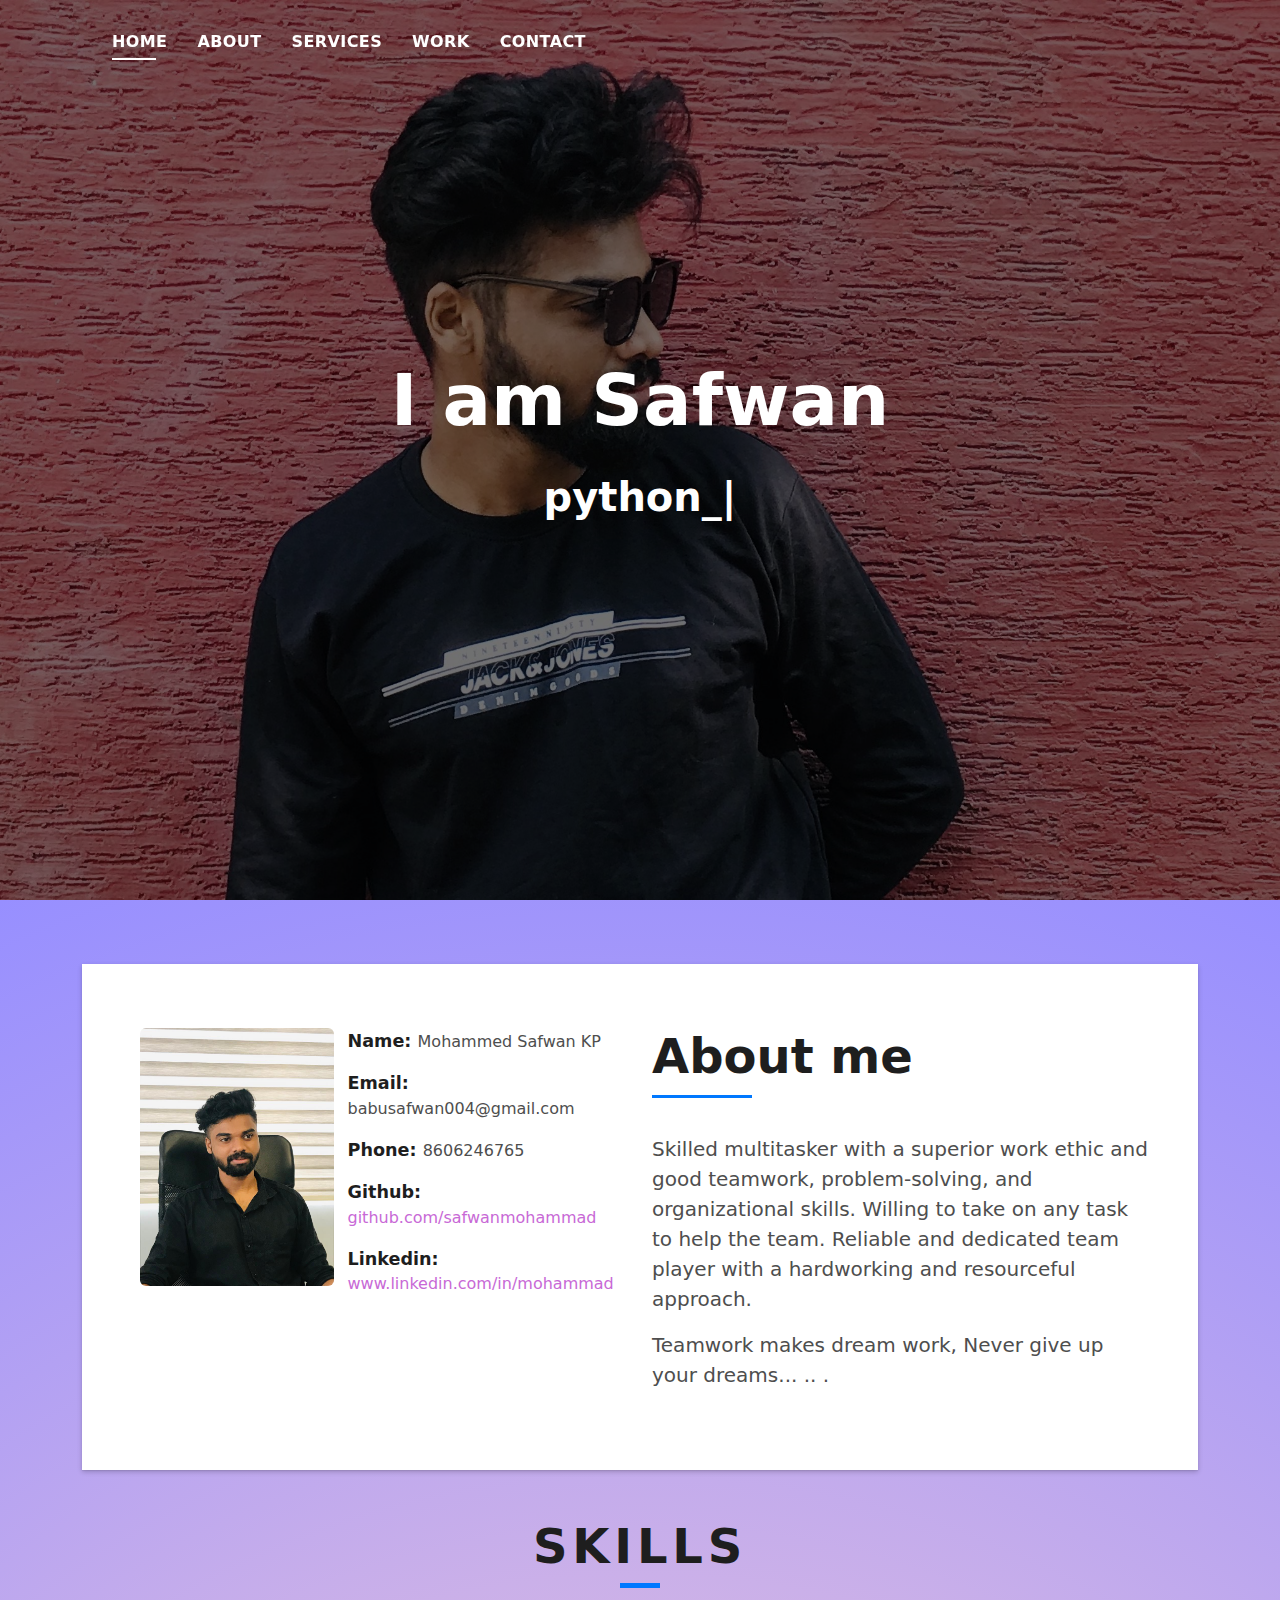
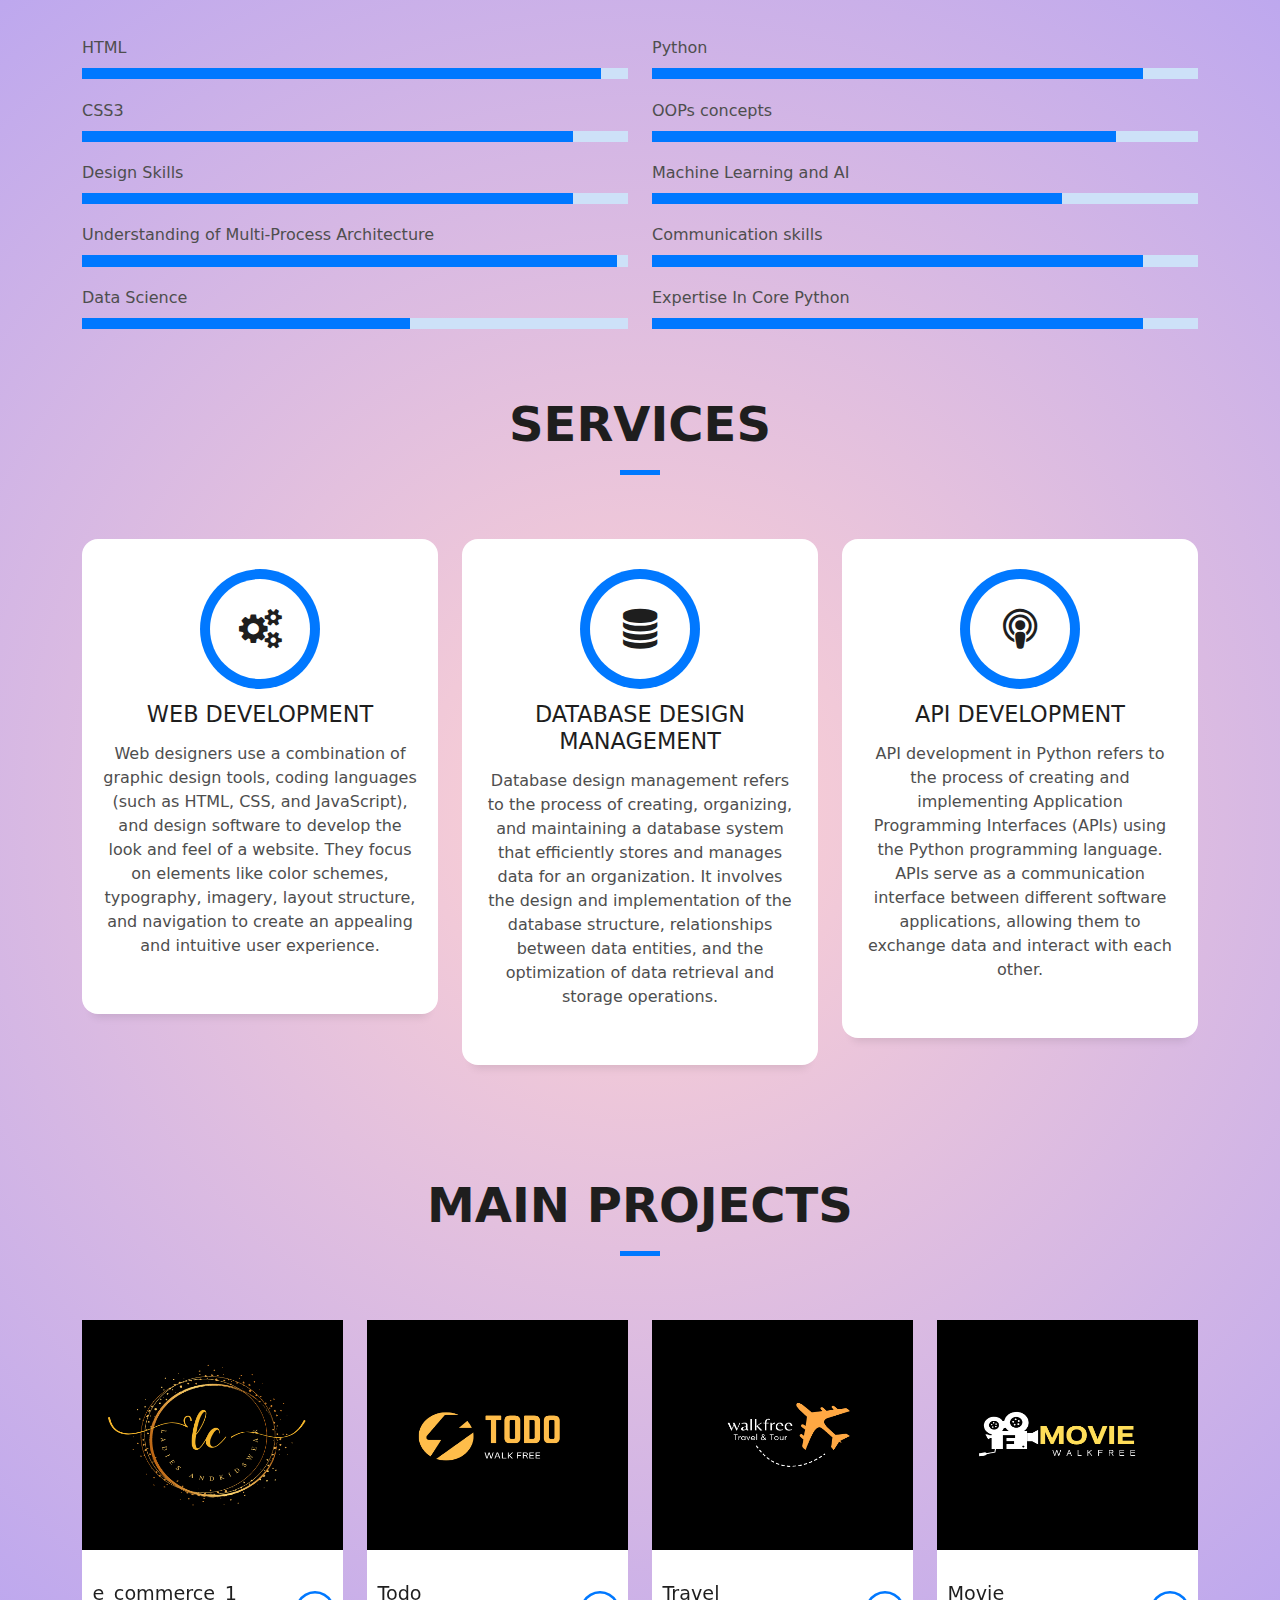
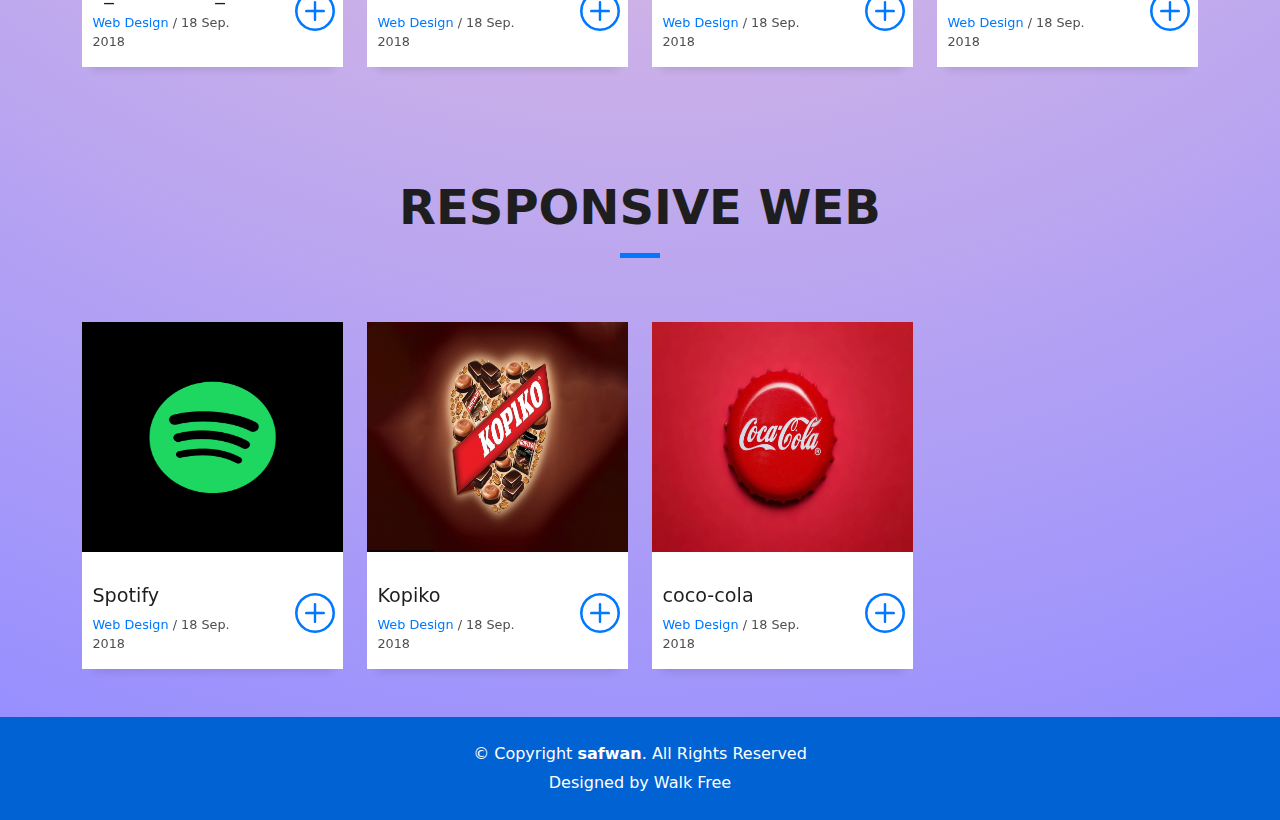
<file: index.html>
<!DOCTYPE html>
<html lang="en">

<head>
  <meta charset="utf-8">
  <meta content="width=device-width, initial-scale=1.0" name="viewport">

  <title>Personal Web-Site</title>
  <meta content="" name="description">
  <meta content="" name="keywords">

  <!-- Favicons -->
  <link href="https://lh3.googleusercontent.com/a-/AFdZucoh0lDUxjTxG05bEWicF5ZfNrikXenGqbBCw9RwxQ=s288-p-rw-no" rel="icon">
  <link href="https://lh3.googleusercontent.com/a-/AFdZucoh0lDUxjTxG05bEWicF5ZfNrikXenGqbBCw9RwxQ=s288-p-rw-no" rel="apple-touch-icon">

  <!-- Vendor CSS Files -->
  <link href="assets/vendor/bootstrap/css/bootstrap.min.css" rel="stylesheet">
  <link href="assets/vendor/bootstrap-icons/bootstrap-icons.css" rel="stylesheet">
  <link href="assets/vendor/glightbox/css/glightbox.min.css" rel="stylesheet">
  <link href="assets/vendor/swiper/swiper-bundle.min.css" rel="stylesheet">

  <!-- Template Main CSS File -->
  <link rel="stylesheet" href="https://cdnjs.cloudflare.com/ajax/libs/font-awesome/4.7.0/css/font-awesome.min.css">
  <link href="assets/css/style.css" rel="stylesheet">

  <!-- =======================================================
  * Template Name: DevFolio - v4.8.1
  * Template URL: https://bootstrapmade.com/devfolio-bootstrap-portfolio-html-template/
  * Author: BootstrapMade.com
  * License: https://bootstrapmade.com/license/
  ======================================================== -->
</head>

<body>

  <!-- ======= Header ======= -->
  <header id="header" class="fixed-top">
    <div class="container d-flex align-items-center justify-content-between">

      <!-- <h1 class="logo"><a href="index.html">safwan</a></h1> -->
      <!-- Uncomment below if you prefer to use an image logo -->


      <nav id="navbar" class="navbar">
        <ul>
          <li><a class="nav-link scrollto active" href="#hero">Home</a></li>
          <li><a class="nav-link scrollto" href="#about">About</a></li>
           <li><a class="nav-link scrollto" href="#services">Services</a></li>
         <li><a class="nav-link scrollto " href="#work">Work</a></li> 
          <!-- <li><a class="nav-link scrollto " href="#blog">Blog</a></li>
          <li class="dropdown"><a href="#"><span>Drop Down</span> <i class="bi bi-chevron-down"></i></a>
            <ul>
              <li><a href="#">Drop Down 1</a></li>
              <li class="dropdown"><a href="#"><span>Deep Drop Down</span> <i class="bi bi-chevron-right"></i></a>
                <ul>
                  <li><a href="#">Deep Drop Down 1</a></li>
                  <li><a href="#">Deep Drop Down 2</a></li>
                  <li><a href="#">Deep Drop Down 3</a></li>
                  <li><a href="#">Deep Drop Down 4</a></li>
                  <li><a href="#">Deep Drop Down 5</a></li>
                </ul>
              </li>
              <li><a href="#">Drop Down 2</a></li>
              <li><a href="#">Drop Down 3</a></li>
              <li><a href="#">Drop Down 4</a></li>
            </ul>
          </li> -->
          <li><a class="nav-link scrollto" href="#contact">Contact</a></li>
        </ul>
        <i class="bi bi-list mobile-nav-toggle"></i>
      </nav><!-- .navbar -->

    </div>
  </header><!-- End Header -->

  <!-- ======= Hero Section ======= -->
  <div id="hero" class="hero route bg-image " style="background-image: url(assets/Newfolder/backgroung_1.jpeg)">
    <div class="overlay-itro"></div>
    <div class="hero-content display-table">
      <div class="table-cell">
        <div class="container">
          <!--<p class="display-6 color-d">Hello, world!</p>-->
          <h1 class="hero-title mb-4">I am Safwan</h1>
          <p class="hero-subtitle"><span class="typed" data-typed-items="python_django_developer"></span></p>
          <!-- <p class="pt-3"><a class="btn btn-primary btn js-scroll px-4" href="#about" role="button">Learn More</a></p> -->
        </div>
      </div>
    </div>
  </div><!-- End Hero Section -->

  <main id="main">

    <!-- ======= About Section ======= -->
    <section id="about" class="about-mf sect-pt4 route">
      <div class="container">
        <div class="row">
          <div class="col-sm-12">
            <div class="box-shadow-full">
              <div class="row">
                <div class="col-md-6">
                  <div class="row">
                    <div class="col-sm-6 col-md-5">
                      <div class="about-img">
                        <img src="assets/Newfolder/WhatsApp Image.jpg" class="img-fluid rounded b-shadow-a" alt="">
                      </div>
                    </div>
                    <div class="col-sm-6 col-md-7">
                      <div class="about-info">
                        <p><span class="title-s">Name: </span> <span>Mohammed Safwan KP</span></p>
                        <p><span class="title-s">Email: </span> <span> babusafwan004@gmail.com</span></p>
                        <p><span class="title-s">Phone: </span> <span>8606246765</span></p>
                        <p><span class="title-s">Github: </span> <span><a href="https://github.com/safwanmohammad">github.com/safwanmohammad</a></span></p>
                        <p><span class="title-s">Linkedin: </span> <span><a href="https://www.linkedin.com/in/mohammad-safwan-427794243">www.linkedin.com/in/mohammad</a></span></p>
                      </div>
                    </div>
                  </div>
                </div>
                <div class="col-md-6">
                  <div class="about-me pt-4 pt-md-0">
                    <div class="title-box-2">
                      <h5 class ="title-left">
                        About me
                      </h5>
                    </div>
                    <p class="lead">
                     Skilled multitasker with a superior work ethic and good teamwork, problem-solving, and organizational skills. Willing to take on any task to help the team. Reliable and dedicated team player with a hardworking and resourceful approach.
                     
                    </p>
                    <p class="lead">
                      Teamwork makes dream work, Never give up your dreams... .. .
                    </p>
                    <!-- <p class="lead">
                      
                    </p> -->
                  </div>
                </div>
              </div>
            </div>
          </div>
        </div>
      </div>
      <div class="container">
        <div class="row">
          <div class="col-md-12">
            <h1 class="skil_head">Skills</h1>
            <div class="line-mf"></div>
          </div>
          <div class="col-md-6 mt-5">
            <div class="skill-mf">
              <span>HTML</span> <span class="pull-right"></span>
              <div class="progress">
                <div class="progress-bar" role="progressbar" style="width: 95%;" aria-valuenow="95" aria-valuemin="0" aria-valuemax="100"></div>
              </div>
              <span>CSS3</span> <span class="pull-right"></span>
              <div class="progress">
                <div class="progress-bar" role="progressbar" style="width: 90%" aria-valuenow="90" aria-valuemin="0" aria-valuemax="100"></div>
              </div>
              <span>Design Skills</span> <span class="pull-right"></span>
              <div class="progress">
                <div class="progress-bar" role="progressbar" style="width: 90%" aria-valuenow="90" aria-valuemin="0" aria-valuemax="100"></div>
              </div>
              <span>Understanding of Multi-Process Architecture</span> <span class="pull-right"></span>
              <div class="progress">
                <div class="progress-bar" role="progressbar" style="width: 98%" aria-valuenow="70" aria-valuemin="0" aria-valuemax="100"></div>
              </div>
              <span>Data Science</span> <span class="pull-right"></span>
              <div class="progress">
                <div class="progress-bar" role="progressbar" style="width: 60%" aria-valuenow="30" aria-valuemin="0" aria-valuemax="100"></div>
              </div>
            </div>
          </div>
           <div class="col-md-6 mt-5">
            <div class="skill-mf">
              <span>Python</span> <span class="pull-right"></span>
              <div class="progress">
                <div class="progress-bar" role="progressbar" style="width: 90%;" aria-valuenow="60" aria-valuemin="0" aria-valuemax="100"></div>
              </div>
              <span>OOPs concepts</span> <span class="pull-right"></span>
              <div class="progress">
                <div class="progress-bar" role="progressbar" style="width: 85%" aria-valuenow="75" aria-valuemin="0" aria-valuemax="100"></div>
              </div>
              <span>Machine Learning and AI</span> <span class="pull-right"></span>
              <div class="progress">
                <div class="progress-bar" role="progressbar" style="width: 75%" aria-valuenow="20" aria-valuemin="0" aria-valuemax="100"></div>
              </div>
              <span>Communication skills</span> <span class="pull-right"></span>
              <div class="progress">
                <div class="progress-bar" role="progressbar" style="width: 90%" aria-valuenow="30" aria-valuemin="0" aria-valuemax="100"></div>
              </div>
              <span> Expertise In Core Python</span> <span class="pull-right"></span>
              <div class="progress">
                <div class="progress-bar" role="progressbar" style="width: 90%" aria-valuenow="30" aria-valuemin="0" aria-valuemax="100"></div>
              </div>
            </div>
          </div>
        </div>
      </div>
    </section><!-- End About Section -->
    

    <!-- ======= Services Section ======= -->
    <section id="services" class="services-mf pt-5 route">
      <div class="container">
        <div class="row">
          <div class="col-sm-12">
            <div class="title-box text-center">
              <h3 class="title-a">
                Services
              </h3>
              <p class="subtitle-a">
              </p>
              <div class="line-mf"></div>
            </div>
          </div>
        </div>
        <div class="row">
          <div class="col-md-4">
            <div class="service-box">
              <div class="service-ico">
                <span class="ico-circle"><i class="fa fa-cogs"></i></span>
              </div>
              <div class="service-content">
                <h2 class="s-title">Web Development</h2>
                <p class="s-description text-center">
                  Web designers use a combination of graphic design tools, coding languages (such as HTML, CSS, and JavaScript), and design software to develop the look and feel of a website. They focus on elements like color schemes, typography, imagery, layout structure, and navigation to create an appealing and intuitive user experience.
                </p>
              </div>
            </div>
          </div>
          
    
           <div class="col-md-4">
            <div class="service-box">
              <div class="service-ico">
                <span class="ico-circle"><i class="fa fa-database"></i></span>
              </div> 
              <div class="service-content">
                <h2 class="s-title">DataBase Design Management</h2>
                <p class="s-description text-center">
                  Database design management refers to the process of creating, organizing, and maintaining a database system that efficiently stores and manages data for an organization. It involves the design and implementation of the database structure, relationships between data entities, and the optimization of data retrieval and storage operations.
                </p>
              </div>
            </div>
          </div>
          <div class="col-md-4">
            <div class="service-box">
              <div class="service-ico">
                <span class="ico-circle"><i class="fa fa-podcast"></i></span>
              </div>
              <div class="service-content">
                <h2 class="s-title">API Development</h2>
                <p class="s-description text-center">
                  API development in Python refers to the process of creating and implementing Application Programming Interfaces (APIs) using the Python programming language. APIs serve as a communication interface between different software applications, allowing them to exchange data and interact with each other.
                </p>
              </div>
            </div>
          </div>
          <!-- <div class="col-md-4">
            <div class="service-box">
              <div class="service-ico">
                <span class="ico-circle"><i class="bi bi-brightness-high"></i></span>
              </div>
              <div class="service-content">
                <h2 class="s-title">Graphic Design</h2>
                <p class="s-description text-center">
                  Lorem ipsum dolor sit amet consectetur adipisicing elit. Magni adipisci eaque autem fugiat! Quia,
                  provident vitae! Magni
                  tempora perferendis eum non provident.
                </p>
              </div>
            </div>
          </div>
          <div class="col-md-4">
            <div class="service-box">
              <div class="service-ico">
                <span class="ico-circle"><i class="bi bi-calendar4-week"></i></span>
              </div>
              <div class="service-content">
                <h2 class="s-title">Marketing Services</h2>
                <p class="s-description text-center">
                  Lorem ipsum dolor sit amet consectetur adipisicing elit. Magni adipisci eaque autem fugiat! Quia,
                  provident vitae! Magni
                  tempora perferendis eum non provident.
                </p>
              </div>
            </div>
          </div> -->
        </div>
      </div>
    </section><!-- End Services Section -->

    <!-- ======= Counter Section ======= -->
    <!-- <div class="section-counter paralax-mf bg-image" style="background-image: url(assets/img/counters-bg.jpg)">
      <div class="overlay-mf"></div>
      <div class="container position-relative">
        <div class="row">
          <div class="col-sm-3 col-lg-3">
            <div class="counter-box counter-box pt-4 pt-md-0">
              <div class="counter-ico">
                <span class="ico-circle"><i class="bi bi-check"></i></span>
              </div>
              <div class="counter-num">
                <p data-purecounter-start="0" data-purecounter-end="450" data-purecounter-duration="1" class="counter purecounter"></p>
                <span class="counter-text">WORKS COMPLETED</span>
              </div>
            </div>
          </div>
          <div class="col-sm-3 col-lg-3">
            <div class="counter-box pt-4 pt-md-0">
              <div class="counter-ico">
                <span class="ico-circle"><i class="bi bi-journal-richtext"></i></span>
              </div>
              <div class="counter-num">
                <p data-purecounter-start="0" data-purecounter-end="25" data-purecounter-duration="1" class="counter purecounter"></p>
                <span class="counter-text">YEARS OF EXPERIENCE</span>
              </div>
            </div>
          </div>
          <div class="col-sm-3 col-lg-3">
            <div class="counter-box pt-4 pt-md-0">
              <div class="counter-ico">
                <span class="ico-circle"><i class="bi bi-people"></i></span>
              </div>
              <div class="counter-num">
                <p data-purecounter-start="0" data-purecounter-end="550" data-purecounter-duration="1" class="counter purecounter"></p>
                <span class="counter-text">TOTAL CLIENTS</span>
              </div>
            </div>
          </div>
          <div class="col-sm-3 col-lg-3">
            <div class="counter-box pt-4 pt-md-0">
              <div class="counter-ico">
                <span class="ico-circle"><i class="bi bi-award"></i></span>
              </div>
              <div class="counter-num">
                <p data-purecounter-start="0" data-purecounter-end="48" data-purecounter-duration="1" class="counter purecounter"></p>
                <span class="counter-text">AWARD WON</span>
              </div>
            </div>
          </div>
        </div>
      </div>
    </div>End Counter Section -->

    <!-- ======= Portfolio Section ======= -->
    <!-- main project-->
    <section id="work" class="portfolio-mf sect-pt4 route">
      <div class="container">
        <div class="row">
          <div class="col-sm-12">
            <div class="title-box text-center">
              <h3 class="title-a">
                Main Projects
              </h3>
              <p class="subtitle-a">
               
              </p>
              <div class="line-mf"></div>
            </div>
          </div>
        </div>
        <div class="row">
          <div class="col-md-3">
            <div class="work-box">
              <a href="assets/Newfolder/commerce_1.png" data-gallery="portfolioGallery" class="portfolio-lightbox">
                <div class="work-img">
                  <a href="https://ecommmercewalkfree.pythonanywhere.com/">
                  <img src="assets/Newfolder/commerce_1.png" alt="" class="img-fluid" style="width: 100%; height: 230px;">
                </a>
                </div>
              </a>
              <div class="work-content">
                <div class="row">
                  <div class="col-sm-8">
                    <h2 class="w-title">e_commerce_1</h2>
                    <div class="w-more">
                      <span class="w-ctegory">Web Design</span> / <span class="w-date">18 Sep. 2018</span>
                    </div>
                  </div>
                  <div class="col-sm-4">
                    <div class="w-like">
                      <a href="https://ecommmercewalkfree.pythonanywhere.com/"> <span class="bi bi-plus-circle"></span></a>
                    </div>
                  </div> 
                </div>
              </div>
            </div>
          </div>
          <div class="col-md-3">
            <div class="work-box">
              <a href="assets/Newfolder/todo.png" data-gallery="portfolioGallery" class="portfolio-lightbox">
                <div class="work-img">
                  <a href="https://walkfree.pythonanywhere.com/">
                  <img src="assets/Newfolder/todo.png" alt="" class="img-fluid" style="height: 230px; width: 100%;">
                </a>
                </div>
              </a>
              <div class="work-content">
                <div class="row">
                  <div class="col-sm-8">
                    <h2 class="w-title">Todo</h2> 
                    <div class="w-more">
                      <span class="w-ctegory">Web Design</span> / <span class="w-date">18 Sep. 2018</span>
                    </div>
                  </div>
                  <div class="col-sm-4">
                    <div class="w-like">
                      <a href="https://walkfree.pythonanywhere.com/"> <span class="bi bi-plus-circle"></span></a>
                    </div>
                  </div>
                </div>
              </div>
            </div>
          </div>
          <div class="col-md-3">
            <div class="work-box">
              <a href="assets/Newfolder/travel.png" data-gallery="portfolioGallery" class="portfolio-lightbox">
                <div class="work-img">
                  <a href="https://travelwalkfree.pythonanywhere.com/">
                  <img src="assets/Newfolder/travel.png" alt="" class="img-fluid" style="height: 230px; width: 100%;">
                    </a>
                </div>
              </a>
              <div class="work-content">
                <div class="row">
                  <div class="col-sm-8">
                    <h2 class="w-title">Travel</h2>
                    <div class="w-more">
                      <span class="w-ctegory">Web Design</span> / <span class="w-date">18 Sep. 2018</span>
                    </div>
                  </div>
                  <div class="col-sm-4">
                    <div class="w-like">
                      <a href="https://travelwalkfree.pythonanywhere.com/"> <span class="bi bi-plus-circle"></span></a>
                    </div>
                  </div>
                </div>
              </div>
            </div>
          </div>

          <div class="col-md-3">
            <div class="work-box">
              <a href="assets/Newfolder/movie.png" data-gallery="portfolioGallery" class="portfolio-lightbox">
                <div class="work-img">
                  <a href="https://moviewalkfree.pythonanywhere.com/">
                  <img src="assets/Newfolder/movie.png" alt="" class="img-fluid" style="height: 230px; width: 100%;">
                </a>
                </div>
              </a>
              <div class="work-content">
                <div class="row">
                  <div class="col-sm-8">
                    <h2 class="w-title">Movie</h2>
                    <div class="w-more">
                      <span class="w-ctegory">Web Design</span> / <span class="w-date">18 Sep. 2018</span>
                    </div>
                  </div>
                  <div class="col-sm-4">
                    <div class="w-like">
                      <a href="https://moviewalkfree.pythonanywhere.com/"> <span class="bi bi-plus-circle"></span></a>
                    </div>
                  </div>
                </div>
              </div>
            </div>
          </div>
        </div>
      </div>
    </section>
    <!-- main project end-->
    <section id="work" class="portfolio-mf sect-pt4 route">
      <div class="container">
        <div class="row">
          <div class="col-sm-12">
            <div class="title-box text-center">
              <h3 class="title-a">
               Responsive web
              </h3>
              <p class="subtitle-a">
               
              </p>
              <div class="line-mf"></div>
            </div>
          </div>
        </div>
        <div class="row">
          <div class="col-md-3">
            <div class="work-box">
              <a href="assets/Newfolder/icon3@2x.png" data-gallery="portfolioGallery" class="portfolio-lightbox">
                <div class="work-img">
                  <a href="https://safwanmohammad.github.io/spotify-Website/">
                  <img src="assets/Newfolder/icon3@2x.png" alt="" class="img-fluid" style="width: 100%; height: 230px;">
                </a>
                </div>
              </a>
              <div class="work-content">
                <div class="row">
                  <div class="col-sm-8">
                    <h2 class="w-title">Spotify</h2>
                    <div class="w-more">
                      <span class="w-ctegory">Web Design</span> / <span class="w-date">18 Sep. 2018</span>
                    </div>
                  </div>
                  <div class="col-sm-4">
                    <div class="w-like">
                      <a href="https://safwanmohammad.github.io/spotify-Website/"> <span class="bi bi-plus-circle"></span></a>
                    </div>
                  </div> 
                </div>
              </div>
            </div>
          </div>
          <div class="col-md-3">
            <div class="work-box">
              <a href="assets/Newfolder/kopiko.jpg" data-gallery="portfolioGallery" class="portfolio-lightbox">
                <div class="work-img">
                  <a href="https://safwanmohammad.github.io/KopikoWebSite/">
                  <img src="assets/Newfolder/kopiko.jpg" alt="" class="img-fluid" style="height: 230px; width: 100%;">
                </a>
                </div>
              </a>
              <div class="work-content">
                <div class="row">
                  <div class="col-sm-8">
                    <h2 class="w-title">Kopiko</h2> 
                    <div class="w-more">
                      <span class="w-ctegory">Web Design</span> / <span class="w-date">18 Sep. 2018</span>
                    </div>
                  </div>
                  <div class="col-sm-4">
                    <div class="w-like">
                      <a href="https://safwanmohammad.github.io/KopikoWebSite/"> <span class="bi bi-plus-circle"></span></a>
                    </div>
                  </div>
                </div>
              </div>
            </div>
          </div>
          <div class="col-md-3">
            <div class="work-box">
              <a href="assets/Newfolder/coca-cola.webp" data-gallery="portfolioGallery" class="portfolio-lightbox">
                <div class="work-img">
                  <a href="https://safwanmohammad.github.io/Coco-Cola-website/">
                  <img src="assets/Newfolder/coca-cola.webp" alt="" class="img-fluid" style="height: 230px; width: 100%;">
                </a>
                </div>
              </a>
              <div class="work-content">
                <div class="row">
                  <div class="col-sm-8">
                    <h2 class="w-title">coco-cola</h2>
                    <div class="w-more">
                      <span class="w-ctegory">Web Design</span> / <span class="w-date">18 Sep. 2018</span>
                    </div>
                  </div>
                  <div class="col-sm-4">
                    <div class="w-like">
                      <a href="https://safwanmohammad.github.io/Coco-Cola-website/"> <span class="bi bi-plus-circle"></span></a>
                    </div>
                  </div>
                </div>
              </div>
            </div>
          </div>
        </div>
      </div>
    </section>
    <!-- static web page end -->
    <!-- End Portfolio Section -->
    

  </main><!-- End #main -->

  <!-- ======= Footer ======= -->
  <footer>
    <div class="container">
      <div class="row">
        <div class="col-sm-12">
          <div class="copyright-box">
            <p class="copyright">&copy; Copyright <strong>safwan</strong>. All Rights Reserved</p>
            <div class="credits">
              <!--
              All the links in the footer should remain intact.
              You can delete the links only if you purchased the pro version.
              Licensing information: https://bootstrapmade.com/license/
              Purchase the pro version with working PHP/AJAX contact form: https://bootstrapmade.com/buy/?theme=DevFolio
            -->
              Designed by <a href="#" >Walk Free</a>
            </div>
          </div>
        </div>
      </div>
    </div>
  </footer><!-- End  Footer -->

  <div id="preloader"></div>
  <a href="#" class="back-to-top d-flex align-items-center justify-content-center"><i class="bi bi-arrow-up-short"></i></a>

  <!-- Vendor JS Files -->
  <script src="assets/vendor/purecounter/purecounter_vanilla.js"></script>
  <script src="assets/vendor/bootstrap/js/bootstrap.bundle.min.js"></script>
  <script src="assets/vendor/glightbox/js/glightbox.min.js"></script>
  <script src="assets/vendor/swiper/swiper-bundle.min.js"></script>
  <script src="assets/vendor/typed.js/typed.min.js"></script>
  <script src="assets/vendor/php-email-form/validate.js"></script>

  <!-- Template Main JS File -->
  <script src="assets/js/main.js"></script>

</body>

</html>
</file>
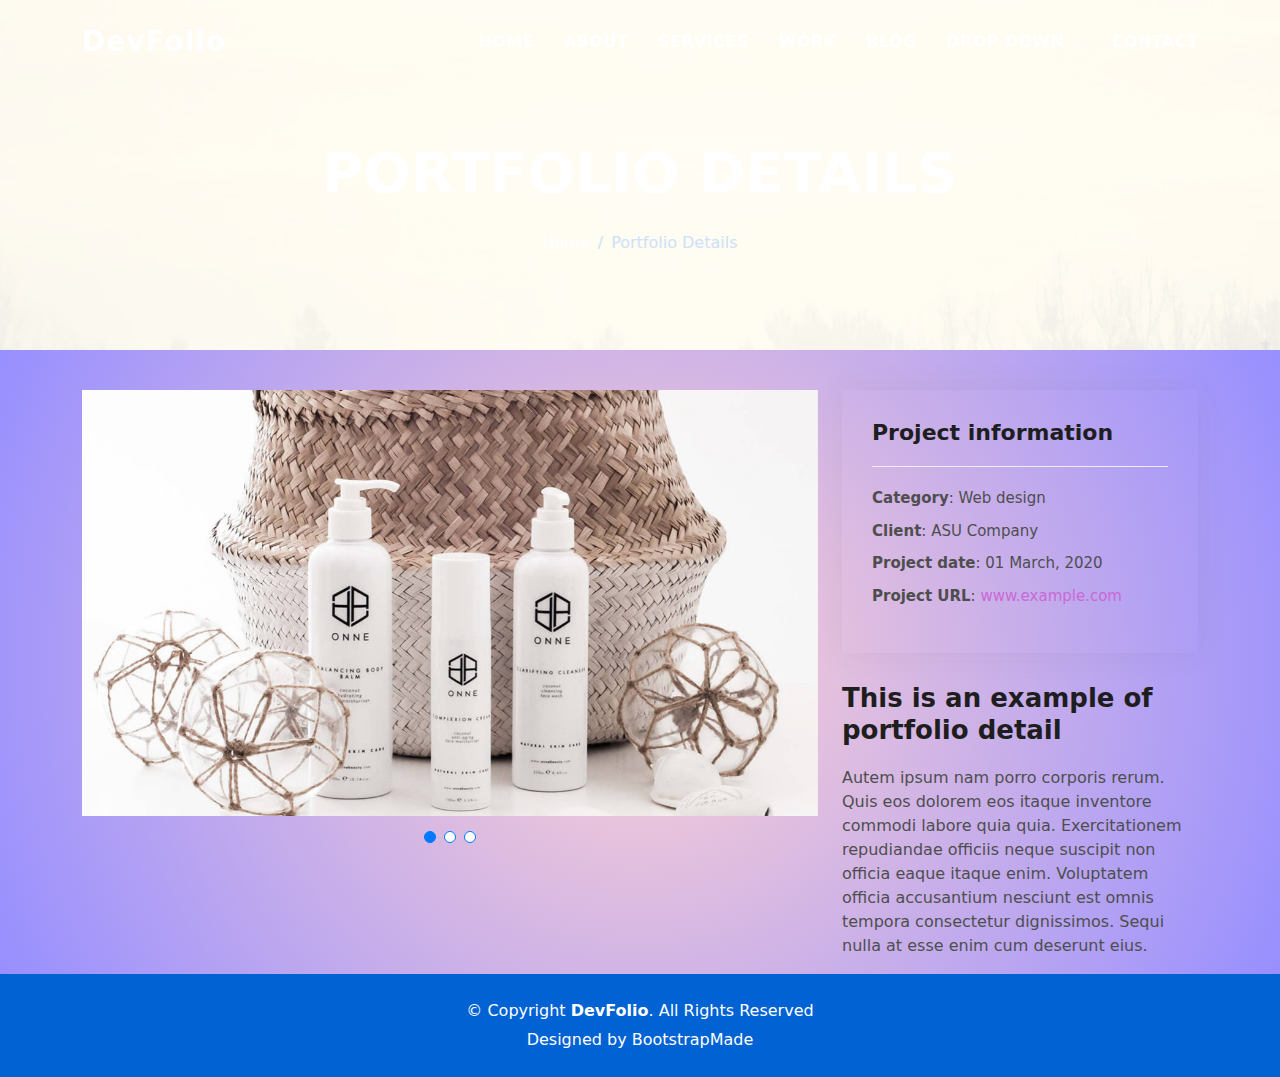
<file: portfolio-details.html>
<!DOCTYPE html>
<html lang="en">

<head>
  <meta charset="utf-8">
  <meta content="width=device-width, initial-scale=1.0" name="viewport">

  <title>DevFolio Bootstrap Portfolio Template - Portfolio Details</title>
  <meta content="" name="description">
  <meta content="" name="keywords">

  <!-- Favicons -->
  <link href="assets/img/favicon.png" rel="icon">
  <link href="assets/img/apple-touch-icon.png" rel="apple-touch-icon">

  <!-- Vendor CSS Files -->
  <link href="assets/vendor/bootstrap/css/bootstrap.min.css" rel="stylesheet">
  <link href="assets/vendor/bootstrap-icons/bootstrap-icons.css" rel="stylesheet">
  <link href="assets/vendor/glightbox/css/glightbox.min.css" rel="stylesheet">
  <link href="assets/vendor/swiper/swiper-bundle.min.css" rel="stylesheet">

  <!-- Template Main CSS File -->
  <link href="assets/css/style.css" rel="stylesheet">

  <!-- =======================================================
  * Template Name: DevFolio - v4.8.1
  * Template URL: https://bootstrapmade.com/devfolio-bootstrap-portfolio-html-template/
  * Author: BootstrapMade.com
  * License: https://bootstrapmade.com/license/
  ======================================================== -->
</head>

<body>

  <!-- ======= Header ======= -->
  <header id="header" class="fixed-top">
    <div class="container d-flex align-items-center justify-content-between">

      <h1 class="logo"><a href="index.html">DevFolio</a></h1>
      <!-- Uncomment below if you prefer to use an image logo -->
      <!-- <a href="index.html" class="logo"><img src="assets/img/logo.png" alt="" class="img-fluid"></a>-->

      <nav id="navbar" class="navbar">
        <ul>
          <li><a class="nav-link scrollto " href="#hero">Home</a></li>
          <li><a class="nav-link scrollto" href="#about">About</a></li>
          <li><a class="nav-link scrollto" href="#services">Services</a></li>
          <li><a class="nav-link scrollto " href="#work">Work</a></li>
          <li><a class="nav-link scrollto " href="#blog">Blog</a></li>
          <li class="dropdown"><a href="#"><span>Drop Down</span> <i class="bi bi-chevron-down"></i></a>
            <ul>
              <li><a href="#">Drop Down 1</a></li>
              <li class="dropdown"><a href="#"><span>Deep Drop Down</span> <i class="bi bi-chevron-right"></i></a>
                <ul>
                  <li><a href="#">Deep Drop Down 1</a></li>
                  <li><a href="#">Deep Drop Down 2</a></li>
                  <li><a href="#">Deep Drop Down 3</a></li>
                  <li><a href="#">Deep Drop Down 4</a></li>
                  <li><a href="#">Deep Drop Down 5</a></li>
                </ul>
              </li>
              <li><a href="#">Drop Down 2</a></li>
              <li><a href="#">Drop Down 3</a></li>
              <li><a href="#">Drop Down 4</a></li>
            </ul>
          </li>
          <li><a class="nav-link scrollto" href="#contact">Contact</a></li>
        </ul>
        <i class="bi bi-list mobile-nav-toggle"></i>
      </nav><!-- .navbar -->

    </div>
  </header><!-- End Header -->

  <div class="hero hero-single route bg-image" style="background-image: url(assets/img/overlay-bg.jpg)">
    <div class="overlay-mf"></div>
    <div class="hero-content display-table">
      <div class="table-cell">
        <div class="container">
          <h2 class="hero-title mb-4">Portfolio Details</h2>
          <ol class="breadcrumb d-flex justify-content-center">
            <li class="breadcrumb-item">
              <a href="#">Home</a>
            </li>
            <li class="breadcrumb-item active">Portfolio Details</li>
          </ol>
        </div>
      </div>
    </div>
  </div>

  <main id="main">

    <!-- ======= Portfolio Details Section ======= -->
    <section id="portfolio-details" class="portfolio-details">
      <div class="container">

        <div class="row gy-4">

          <div class="col-lg-8">
            <div class="portfolio-details-slider swiper">
              <div class="swiper-wrapper align-items-center">

                <div class="swiper-slide">
                  <img src="assets/img/portfolio-details-1.jpg" alt="">
                </div>

                <div class="swiper-slide">
                  <img src="assets/img/portfolio-details-2.jpg" alt="">
                </div>

                <div class="swiper-slide">
                  <img src="assets/img/portfolio-details-3.jpg" alt="">
                </div>

              </div>
              <div class="swiper-pagination"></div>
            </div>
          </div>

          <div class="col-lg-4">
            <div class="portfolio-info">
              <h3>Project information</h3>
              <ul>
                <li><strong>Category</strong>: Web design</li>
                <li><strong>Client</strong>: ASU Company</li>
                <li><strong>Project date</strong>: 01 March, 2020</li>
                <li><strong>Project URL</strong>: <a href="#">www.example.com</a></li>
              </ul>
            </div>
            <div class="portfolio-description">
              <h2>This is an example of portfolio detail</h2>
              <p>
                Autem ipsum nam porro corporis rerum. Quis eos dolorem eos itaque inventore commodi labore quia quia. Exercitationem repudiandae officiis neque suscipit non officia eaque itaque enim. Voluptatem officia accusantium nesciunt est omnis tempora consectetur dignissimos. Sequi nulla at esse enim cum deserunt eius.
              </p>
            </div>
          </div>

        </div>

      </div>
    </section><!-- End Portfolio Details Section -->

  </main><!-- End #main -->

  <!-- ======= Footer ======= -->
  <footer>
    <div class="container">
      <div class="row">
        <div class="col-sm-12">
          <div class="copyright-box">
            <p class="copyright">&copy; Copyright <strong>DevFolio</strong>. All Rights Reserved</p>
            <div class="credits">
              <!--
              All the links in the footer should remain intact.
              You can delete the links only if you purchased the pro version.
              Licensing information: https://bootstrapmade.com/license/
              Purchase the pro version with working PHP/AJAX contact form: https://bootstrapmade.com/buy/?theme=DevFolio
            -->
              Designed by <a href="https://bootstrapmade.com/">BootstrapMade</a>
            </div>
          </div>
        </div>
      </div>
    </div>
  </footer><!-- End  Footer -->

  <div id="preloader"></div>
  <a href="#" class="back-to-top d-flex align-items-center justify-content-center"><i class="bi bi-arrow-up-short"></i></a>

  <!-- Vendor JS Files -->
  <script src="assets/vendor/purecounter/purecounter_vanilla.js"></script>
  <script src="assets/vendor/bootstrap/js/bootstrap.bundle.min.js"></script>
  <script src="assets/vendor/glightbox/js/glightbox.min.js"></script>
  <script src="assets/vendor/swiper/swiper-bundle.min.js"></script>
  <script src="assets/vendor/typed.js/typed.min.js"></script>
  <script src="assets/vendor/php-email-form/validate.js"></script>

  <!-- Template Main JS File -->
  <script src="assets/js/main.js"></script>

</body>

</html>
</file>
<file: assets/css/style.css>
/**
* Template Name: DevFolio - v4.8.1
* Template URL: https://bootstrapmade.com/devfolio-bootstrap-portfolio-html-template/
* Author: BootstrapMade.com
* License: https://bootstrapmade.com/license/
*/

/*--------------------------------------------------------------
# General
--------------------------------------------------------------*/
body {
  background-color: #f5f5f5;
  color: #4e4e4e;
}

h1,
h2,
h3,
h4,
h5,
h6 {
  color: #1e1e1e;
}

a {
  color: #c869d6;
  text-decoration: none;
  transition: all 0.5s ease-in-out;
}

a:hover {
  color: #0078ff;
  text-decoration: none;
  transition: all 0.5s ease-in-out;
}

.p-r {
  position: relative;
}

.color-a {
  text-decoration: none;
  color: #0078ff;
}

.color-d {
  color: #f5f5f5;
}

.color-text-a {
  text-decoration: none;
  color: #4e4e4e;
}

.box-shadow,
.card-blog,
.work-box,
.service-box,
.paralax-mf {
  box-shadow: 0 13px 8px -10px rgba(0, 0, 0, 0.1);
}

.box-shadow-a,
.button:hover {
  text-decoration: none;
  box-shadow: 0 0 0 4px #cde1f8;
}

.display-5 {
  font-size: 2.5rem;
  font-weight: 300;
  line-height: 1.1;
}

.display-6 {
  font-size: 2rem;
  font-weight: 300;
  line-height: 1.1;
}

.avatar {
  width: 32px;
  height: 32px;
  margin-right: 4px;
  overflow: hidden;
}

.bg-image {
  background-repeat: no-repeat;
  background-attachment: fixed;
  background-size: cover;
  background-position: center center;
}

@media (max-width: 1024px) {
  .bg-image {
    background-attachment: scroll;
  }
}

.overlay-mf {
  background:white;
}

.overlay-mf {
  position: absolute;
  top: 0;
  left: 0px;
  padding: 0;
  height: 100%;
  width: 100%;
  opacity: 0.7;
}

.paralax-mf {
  position: relative;
  padding: 8rem 0;
}

.display-table {
  width: 100%;
  height: 100%;
  display: table;
}

.table-cell {
  display: table-cell;
  vertical-align: middle;
}

/*--/ Sections /--*/
.sect-4 {
  padding: 4rem 0;
}

.sect-pt4 {
  padding-top: 4rem;
}

.sect-mt4 {
  margin-top: 4rem;
}

/*--/ Title s /--*/
.title-s {
  font-weight: 600;
  color: #1e1e1e;
  font-size: 1.1rem;
}

/*--/ Title A /--*/
.title-box {
  margin-bottom: 4rem;
}

.title-a {
  text-decoration: none;
  font-size: 3rem;
  font-weight: bold;
  text-transform: uppercase;
}

.subtitle-a {
  text-decoration: none;
  color: #4e4e4e;
}

.line-mf {
  width: 40px;
  height: 5px;
  background-color: #0078ff;
  margin: 0 auto;
}

/*--/ Title Left /--*/
.title-box-2 {
  margin-bottom: 3rem;
}

.title-left {

  font-size: 3rem;
  font-weight: bold;
  position: relative;
}

.title-left:before {
  content: "";
  position: absolute;
  height: 3px;
  background-color: #0078ff;
  width: 100px;
  bottom: -12px;
}

/*------/ Box /------*/
.box-pl2 {
  padding-left: 2rem;
}

.box-shadow-full {
  padding: 3rem 1.25rem;
  position: relative;
  background-color: #fff;
  margin-bottom: 3rem;
  z-index: 2;
  box-shadow: 0 1px 1px 0 rgba(0, 0, 0, 0.06), 0 2px 5px 0 rgba(0, 0, 0, 0.2);
}

@media (min-width: 768px) {
  .box-shadow-full {
    padding: 3rem;
  }
}

/*------/ Socials /------*/
.socials {
  padding: 1.5rem 0;
}

.socials ul li {
  display: inline-block;
}

.socials .ico-circle {
  height: 40px;
  width: 40px;
  font-size: 1.2rem;
  border-radius: 50%;
  line-height: 1.6;
  margin: 0 15px 0 0;
  box-shadow: 0 0 0 3px #0078ff;
  transition: all 500ms ease;
}

.socials .ico-circle:hover {
  background-color: #0078ff;
  color: #fff;
  box-shadow: 0 0 0 3px #cde1f8;
  transition: all 500ms ease;
}

/*------/ Ul resect /------*/
.ul-resect,
.widget-tags ul,
.widget-sidebar .list-sidebar,
.box-comments .list-comments,
.blog-wrapper .post-meta ul,
.list-ico,
.socials ul {
  list-style: none;
  padding-left: 0;
  margin-bottom: 0;
}

.list-ico {
  line-height: 2;
}

.list-ico span {
  color: #0078ff;
  margin-right: 10px;
}

/*------/ Ico Circle /------*/
.ico-circle {
  height: 100px;
  width: 100px;
  font-size: 2rem;
  border-radius: 50%;
  line-height: 1.55;
  margin: 0 auto;
  text-align: center;
  box-shadow: 0 0 0 10px #0078ff;
  display: block;
}

/*------/ Owl Carousel /------*/
.owl-theme .owl-dots {
  text-align: center;
  margin-top: 18px;
}

.owl-theme .owl-dots .owl-dot {
  display: inline-block;
}

.owl-theme .owl-dots .owl-dot span {
  width: 18px;
  height: 7px;
  margin: 5px 5px;
  background: #cde1f8;
  border: 0px solid #cde1f8;
  display: block;
  transition: all 0.6s ease-in-out;
  cursor: pointer;
}

.owl-theme .owl-dots .owl-dot:hover span {
  background-color: #cde1f8;
}

.owl-theme .owl-dots .owl-dot.active span {
  background-color: #1B1B1B;
  width: 25px;
}

/*--/ Scrolltop s /--*/
.scrolltop-mf {
  position: relative;
  display: none;
}

.scrolltop-mf span {
  z-index: 999;
  position: fixed;
  width: 42px;
  height: 42px;
  background-color: #0078ff;
  opacity: 0.7;
  font-size: 1.6rem;
  line-height: 1.5;
  text-align: center;
  color: #fff;
  top: auto;
  left: auto;
  right: 30px;
  bottom: 50px;
  cursor: pointer;
  border-radius: 50%;
}

/*--------------------------------------------------------------
# Back to top button
--------------------------------------------------------------*/
.back-to-top {
  position: fixed;
  visibility: hidden;
  opacity: 0;
  right: 15px;
  bottom: 15px;
  z-index: 996;
  background: #0078ff;
  width: 40px;
  height: 40px;
  border-radius: 50px;
  transition: all 0.4s;
}

.back-to-top i {
  font-size: 28px;
  color: #fff;
  line-height: 0;
}

.back-to-top:hover {
  background: #298eff;
  color: #fff;
}

.back-to-top.active {
  visibility: visible;
  opacity: 1;
}

/*------/ Prelaoder /------*/
#preloader {
  position: fixed;
  top: 0;
  left: 0;
  right: 0;
  bottom: 0;
  z-index: 9999;
  overflow: hidden;
  background: #fff;
}

#preloader:before {
  content: "";
  position: fixed;
  top: calc(50% - 30px);
  left: calc(50% - 30px);
  border: 6px solid #f2f2f2;
  border-top: 6px solid #0078ff;
  border-radius: 50%;
  width: 60px;
  height: 60px;
  -webkit-animation: animate-preloader 1s linear infinite;
  animation: animate-preloader 1s linear infinite;
}

@-webkit-keyframes animate-preloader {
  0% {
    transform: rotate(0deg);
  }

  100% {
    transform: rotate(360deg);
  }
}

@keyframes animate-preloader {
  0% {
    transform: rotate(0deg);
  }

  100% {
    transform: rotate(360deg);
  }
}

/*------/ Button /------*/
.button {
  display: inline-block;
  padding: 0.3rem 0.6rem;
  text-align: center;
  vertical-align: middle;
  -webkit-user-select: none;
  -moz-user-select: none;
  user-select: none;
  font-size: 1rem;
  border-radius: 0.3rem;
  border: 1px solid transparent;
  transition: all 500ms ease;
  cursor: pointer;
}

.button:focus {
  outline: 0;
}

.button:hover {
  background-color: #0062d3;
  color: #fff;
  transition: all 500ms ease;
}

.button-a {
  text-decoration: none;
  background-color: #0078ff;
  color: #fff;
  border-color: #cde1f8;
}

.button-big {
  padding: 0.9rem 2.3rem;
  font-size: 1.2rem;
}

.button-rouded {
  border-radius: 5rem;
}

.btn-lg {
  padding: 0.5rem 1rem;
  font-size: 1.25rem;
  line-height: 1.5;
  border-radius: 0.3rem;
}

/*--------------------------------------------------------------
# Header
--------------------------------------------------------------*/
#header {
  transition: all 0.5s;
  z-index: 997;
  padding: 20px 0;
}

#header .logo {
  font-size: 28px;
  margin: 0;
  padding: 0;
  font-weight: 600;
  letter-spacing: 1px;
}

#header .logo a {
  color: #fff;
}

#header .logo img {
  max-height: 40px;
}

#header.header-scrolled {
  background: rgba(0, 0, 0, 0.9);
  padding: 12px 0;
}

/*--------------------------------------------------------------
# Navigation Menu
--------------------------------------------------------------*/
/**
* Desktop Navigation 
*/
.navbar {
  padding: 0;
}

.navbar ul {
  margin: 0;
  padding: 0;
  display: flex;
  list-style: none;
  align-items: center;
}

.navbar li {
  position: relative;
}

.navbar>ul>li {
  white-space: nowrap;
  padding: 10px 0 10px 30px;
}

.navbar a,
.navbar a:focus {
  display: flex;
  align-items: center;
  justify-content: space-between;
  color: #fff;
  font-size: 16px;
  font-weight: 600;
  padding: 0;
  white-space: nowrap;
  transition: 0.3s;
  letter-spacing: 0.4px;
  position: relative;
  text-transform: uppercase;
}

.navbar a i,
.navbar a:focus i {
  font-size: 12px;
  line-height: 0;
  margin-left: 5px;
}

.navbar>ul>li>a:before {
  content: "";
  position: absolute;
  width: 100%;
  height: 2px;
  bottom: -6px;
  left: 0;
  width: 0;
  background-color: #fff;
  visibility: hidden;
  transition: all 0.3s ease-in-out 0s;
}

.navbar a:hover:before,
.navbar li:hover>a:before,
.navbar .active:before {
  visibility: visible;
  width: 80%;
}

.navbar a:hover,
.navbar .active,
.navbar .active:focus,
.navbar li:hover>a {
  color: #fff;
}

.navbar .dropdown ul {
  display: block;
  position: absolute;
  left: 30px;
  top: calc(100% + 30px);
  margin: 0;
  padding: 10px 0;
  z-index: 99;
  opacity: 0;
  visibility: hidden;
  background: #fff;
  box-shadow: 0px 0px 30px rgba(127, 137, 161, 0.25);
  transition: 0.3s;
}

.navbar .dropdown ul li {
  min-width: 200px;
}

.navbar .dropdown ul a {
  padding: 10px 20px;
  font-size: 14px;
  text-transform: none;
  color: #4e4e4e;
}

.navbar .dropdown ul a i {
  font-size: 12px;
}

.navbar .dropdown ul a:hover,
.navbar .dropdown ul .active:hover,
.navbar .dropdown ul li:hover>a {
  color: #0078ff;
}

.navbar .dropdown:hover>ul {
  opacity: 1;
  top: 100%;
  visibility: visible;
}

.navbar .dropdown .dropdown ul {
  top: 0;
  left: calc(100% - 30px);
  visibility: hidden;
}

.navbar .dropdown .dropdown:hover>ul {
  opacity: 1;
  top: 0;
  left: 100%;
  visibility: visible;
}

@media (max-width: 1366px) {
  .navbar .dropdown .dropdown ul {
    left: -90%;
  }

  .navbar .dropdown .dropdown:hover>ul {
    left: -100%;
  }
}

/**
* Mobile Navigation 
*/
.mobile-nav-toggle {
  color: #fff;
  font-size: 28px;
  cursor: pointer;
  display: none;
  line-height: 0;
  transition: 0.5s;
}

@media (max-width: 991px) {
  .mobile-nav-toggle {
    display: block;
  }

  .navbar ul {
    display: none;
  }
}

.navbar-mobile {
  position: fixed;
  overflow: hidden;
  top: 0;
  right: 0;
  left: 0;
  bottom: 0;
  background: rgba(78, 78, 78, 0.9);
  transition: 0.3s;
  z-index: 999;
}

.navbar-mobile .mobile-nav-toggle {
  position: absolute;
  top: 15px;
  right: 15px;
}

.navbar-mobile ul {
  display: block;
  position: absolute;
  top: 55px;
  right: 15px;
  bottom: 15px;
  left: 15px;
  padding: 10px 0;
  background-color: #fff;
  overflow-y: auto;
  transition: 0.3s;
}

.navbar-mobile>ul>li {
  padding: 0;
}

.navbar-mobile a:hover:before,
.navbar-mobile li:hover>a:before,
.navbar-mobile .active:before {
  visibility: hidden;
}

.navbar-mobile a,
.navbar-mobile a:focus {
  padding: 10px 20px;
  font-size: 15px;
  color: #4e4e4e;
}

.navbar-mobile a:hover,
.navbar-mobile .active,
.navbar-mobile li:hover>a {
  color: #0078ff;
}

.navbar-mobile .getstarted,
.navbar-mobile .getstarted:focus {
  margin: 15px;
}

.navbar-mobile .dropdown ul {
  position: static;
  display: none;
  margin: 10px 20px;
  padding: 10px 0;
  z-index: 99;
  opacity: 1;
  visibility: visible;
  background: #fff;
  box-shadow: 0px 0px 30px rgba(127, 137, 161, 0.25);
}

.navbar-mobile .dropdown ul li {
  min-width: 200px;
}

.navbar-mobile .dropdown ul a {
  padding: 10px 20px;
}

.navbar-mobile .dropdown ul a i {
  font-size: 12px;
}

.navbar-mobile .dropdown ul a:hover,
.navbar-mobile .dropdown ul .active:hover,
.navbar-mobile .dropdown ul li:hover>a {
  color: #0078ff;
}

.navbar-mobile .dropdown>.dropdown-active {
  display: block;
}

/*--------------------------------------------------------------
# Hero Section
--------------------------------------------------------------*/
.hero {
  height: 100vh;
  position: relative;
  color: #fff;
}

.hero .hero-content {
  text-align: center;
  position: absolute;
}

.hero .overlay-itro {
  background-color: rgba(0, 0, 0, 0.6);
  position: absolute;
  top: 0;
  left: 0px;
  padding: 0;
  height: 100%;
  width: 100%;
  opacity: 0.9;
}

.hero .hero-title {
  color: #fff;
  font-weight: 600;
  font-size: 3rem;
}

@media (min-width: 768px) {
  .hero .hero-title {
    font-size: 4.5rem;
  }
}

.hero .hero-subtitle {
  font-size: 1.5rem;
  font-weight: 600;
}

@media (min-width: 768px) {
  .hero .hero-subtitle {
    font-size: 2.5rem;
  }
}

.hero .text-slider-items {
  display: none;
}

.hero-single {
  height: 350px;
}

.hero-single .hero-content {
  margin-top: 30px;
}

.hero-single .hero-title {
  text-transform: uppercase;
  font-size: 3rem;
}

@media (min-width: 768px) {
  .hero-single .hero-title {
    font-size: 3.5rem;
  }
}

.hero-single .breadcrumb {
  background-color: transparent;
  color: #0078ff;
}

.hero-single .breadcrumb .breadcrumb-item:before {
  color: #cde1f8;
}

.hero-single .breadcrumb .breadcrumb-item.active {
  color: #cde1f8;
}

.hero-single .breadcrumb a {
  color: #fff;
}

/*--------------------------------------------------------------
# About
--------------------------------------------------------------*/
#main,#contact{
  background: rgb(255,210,210);
  background: radial-gradient(circle, rgba(255,210,210,1) 0%, rgba(151,143,255,1) 100%);
}
.skil_head{
  display: flex;
  justify-content: center;
  text-transform: uppercase;
  letter-spacing: .3rem;
  font-size: 3rem;
  font-weight: bold;
}
.about-mf .box-shadow-full {
  padding-top: 4rem;
  padding-bottom: 4rem;
}

.about-mf .about-img {
  margin-bottom: 2rem;
}

.about-mf .about-img img {
  margin-left: 10px;
}

@media (min-width: 767px) {
  .about-mf .box-pl2 {
    margin-top: 3rem;
    padding-left: 0rem;
  }
}

.skill-mf span {
  color: #4e4e4e;
}

.skill-mf .progress {
  background-color: #cde1f8;
  margin: 0.5rem 0 1.2rem 0;
  border-radius: 0;
  height: 0.7rem;
}

.skill-mf .progress .progress-bar {
  height: 0.7rem;
  background-color: #0078ff;
}

/*--------------------------------------------------------------
# Services
--------------------------------------------------------------*/
.service-box {
  background-color: #fff;
  padding: 2.5rem 1.3rem;
  border-radius: 1rem;
  margin-bottom: 3rem;
  text-align: center;
}

.service-box:hover .ico-circle {
  transition: all 500ms ease;
  color: #fff;
  background-color: #0078ff;
  box-shadow: 0 0 0 10px #cde1f8;
}

.service-box .service-ico {
  margin-bottom: 1rem;
  color: #1e1e1e;
}

.service-box .ico-circle {
  transition: all 500ms ease;
  display: inline-flex;
  align-items: center;
  justify-content: center;
}

.service-box .ico-circle i {
  line-height: 0;
  font-size: 40px;
}

.service-box .s-title {
  font-size: 1.4rem;
  text-transform: uppercase;
  text-align: center;
  padding: 0.4rem 0;
}

.service-box .s-description {
  color: #4e4e4e;
}

/*--------------------------------------------------------------
# Counter
--------------------------------------------------------------*/
.counter-box {
  color: #fff;
  text-align: center;
}

@media (min-width: 577px) {
  .counter-box {
    margin-bottom: 1.8rem;
  }
}

.counter-ico {
  margin-bottom: 1rem;
}

.counter-ico .ico-circle {
  height: 60px;
  width: 60px;
  line-height: 1.5;
  box-shadow: 0 0 0 10px #cde1f8;
}

.counter-num .counter {
  font-size: 2rem;
  margin-bottom: 0;
}

/*--------------------------------------------------------------
# Portfolio
--------------------------------------------------------------*/
.work-box {
  margin-bottom: 3rem;
  -webkit-backface-visibility: hidden;
  backface-visibility: hidden;
  background-color: #fff;
}

.work-box:hover img {
  transform: scale(1.3);
}

.work-img {
  display: block;
  overflow: hidden;
}

.work-img img {
  transition: all 1s;
}

.work-content {
  padding: 2rem 3% 1rem 4%;
}

.work-content .w-more {
  color: #4e4e4e;
  font-size: 0.8rem;
}

.work-content .w-more .w-ctegory {
  color: #0078ff;
}

.work-content .w-like {
  font-size: 2.5rem;
  color: #0078ff;
  float: right;
}

.work-content .w-like a {
  color: #0078ff;
}

.work-content .w-like .num-like {
  font-size: 0.7rem;
}

.w-title {
  font-size: 1.2rem;
}

/*--------------------------------------------------------------
# Portfolio Details
--------------------------------------------------------------*/
.portfolio-details {
  padding-top: 40px;
}

.portfolio-details .portfolio-details-slider img {
  width: 100%;
}

.portfolio-details .portfolio-details-slider .swiper-pagination {
  margin-top: 20px;
  position: relative;
}

.portfolio-details .portfolio-details-slider .swiper-pagination .swiper-pagination-bullet {
  width: 12px;
  height: 12px;
  background-color: #fff;
  opacity: 1;
  border: 1px solid #0078ff;
}

.portfolio-details .portfolio-details-slider .swiper-pagination .swiper-pagination-bullet-active {
  background-color: #0078ff;
}

.portfolio-details .portfolio-info {
  padding: 30px;
  box-shadow: 0px 0 30px rgba(78, 78, 78, 0.08);
}

.portfolio-details .portfolio-info h3 {
  font-size: 22px;
  font-weight: 700;
  margin-bottom: 20px;
  padding-bottom: 20px;
  border-bottom: 1px solid #eee;
}

.portfolio-details .portfolio-info ul {
  list-style: none;
  padding: 0;
  font-size: 15px;
}

.portfolio-details .portfolio-info ul li+li {
  margin-top: 10px;
}

.portfolio-details .portfolio-description {
  padding-top: 30px;
}

.portfolio-details .portfolio-description h2 {
  font-size: 26px;
  font-weight: 700;
  margin-bottom: 20px;
}

.portfolio-details .portfolio-description p {
  padding: 0;
}

/*--------------------------------------------------------------
# Testimonials
--------------------------------------------------------------*/
.testimonial-box {
  color: #fff;
  text-align: center;
}

.testimonial-box .author-test {
  margin-top: 1rem;
}

.testimonial-box .author-test img {
  margin: 0 auto;
}

.testimonial-box .author {
  color: #fff;
  text-transform: uppercase;
  font-weight: 600;
  margin: 1rem 0;
  display: block;
  font-size: 1.4rem;
}

.testimonial-box .comit {
  font-size: 2rem;
  color: #0078ff;
  background-color: #fff;
  width: 52px;
  height: 52px;
  display: block;
  margin: 0 auto;
  border-radius: 50%;
  line-height: 1.6;
}

@media (min-width: 768px) {
  .testimonial-box .description {
    padding: 0 5rem;
  }
}

@media (min-width: 992px) {
  .testimonial-box .description {
    padding: 0 8rem;
  }
}

@media (min-width: 1200px) {
  .testimonial-box .description {
    padding: 0 13rem;
  }
}

.swiper-pagination {
  margin-top: 20px;
  position: relative;
}

.swiper-pagination .swiper-pagination-bullet {
  width: 12px;
  height: 12px;
  background-color: rgba(255, 255, 255, 0.4);
  opacity: 1;
}

.swiper-pagination .swiper-pagination-bullet-active {
  background-color: #fff;
}

/*--------------------------------------------------------------
# Contact
--------------------------------------------------------------*/
.footer-paralax {
  padding: 4rem 0 0 0;
}

.contact-mf {
  margin-top: 4rem;
}

@media (min-width: 767px) {
  .contact-mf .box-pl2 {
    margin-top: 3rem;
    padding-left: 0rem;
  }
}

.php-email-form .error-message {
  display: none;
  color: #fff;
  background: #ed3c0d;
  text-align: center;
  padding: 15px;
  font-weight: 600;
}

.php-email-form .sent-message {
  display: none;
  color: #fff;
  background: #18d26e;
  text-align: center;
  padding: 15px;
  font-weight: 600;
}

.php-email-form .loading {
  display: none;
  background: #fff;
  text-align: center;
  padding: 15px;
}

.php-email-form .loading:before {
  content: "";
  display: inline-block;
  border-radius: 50%;
  width: 24px;
  height: 24px;
  margin: 0 10px -6px 0;
  border: 3px solid #18d26e;
  border-top-color: #eee;
  -webkit-animation: animate-loading 1s linear infinite;
  animation: animate-loading 1s linear infinite;
}

.php-email-form input,
.php-email-form textarea {
  border-radius: 0;
  box-shadow: none;
  font-size: 14px;
}

.php-email-form input:focus,
.php-email-form textarea:focus {
  border-color: #0078ff;
}

.php-email-form input {
  padding: 10px 15px;
}

.php-email-form textarea {
  padding: 12px 15px;
  margin-bottom: 0;
}

.php-email-form button[type=submit] {
  background: #0078ff;
  border: 0;
  padding: 10px 24px;
  color: #fff;
  transition: 0.4s;
}

.php-email-form button[type=submit]:hover {
  background: #3393ff;
}

@-webkit-keyframes animate-loading {
  0% {
    transform: rotate(0deg);
  }

  100% {
    transform: rotate(360deg);
  }
}

@keyframes animate-loading {
  0% {
    transform: rotate(0deg);
  }

  100% {
    transform: rotate(360deg);
  }
}

/*--------------------------------------------------------------
# Blog
--------------------------------------------------------------*/
@media (min-width: 767px) {
  .card-blog {
    margin-bottom: 3rem;
  }
}

.card-blog .card-body {
  position: relative;
}

.card-blog .card-category-box {
  position: absolute;
  text-align: center;
  top: -16px;
  left: 15px;
  right: 15px;
  line-height: 25px;
  overflow: hidden;
}

.card-blog .card-category {
  display: inline-block;
  color: #fff;
  padding: 0 15px 5px;
  overflow: hidden;
  background-color: #0078ff;
  border-radius: 4px;
}

.card-blog .card-category .category {
  color: #fff;
  display: inline-block;
  text-transform: uppercase;
  font-size: 0.7rem;
  letter-spacing: 0.1px;
  margin-bottom: 0;
}

.card-blog .card-title {
  font-size: 1.3rem;
  margin-top: 0.6rem;
}

.card-blog .card-description {
  color: #4e4e4e;
}

.card-blog .post-author {
  display: inline-block;
}

.card-blog .post-date {
  color: #4e4e4e;
  display: inline-block;
  float: right;
}

/*--------------------------------------------------------------
# Blog Single
--------------------------------------------------------------*/
.post-box,
.form-comments,
.box-comments,
.widget-sidebar {
  padding: 2rem;
  background-color: #fff;
  margin-bottom: 3rem;
}

@media (min-width: 768px) {

  .post-box,
  .form-comments,
  .box-comments,
  .widget-sidebar {
    padding: 3rem;
  }
}

.blog-wrapper .article-title {
  font-size: 1.5rem;
}

@media (min-width: 768px) {
  .blog-wrapper .article-title {
    font-size: 1.9rem;
  }
}

.blog-wrapper .post-meta {
  margin: 1rem 0;
}

.blog-wrapper .post-meta ul {
  border-left: 4px solid #0078ff;
  margin-top: 1rem;
}

.blog-wrapper .post-meta ul li {
  display: inline-block;
  margin-left: 15px;
}

.blog-wrapper .post-meta ul a {
  color: #0078ff;
}

.blog-wrapper .post-meta ul span {
  color: #1e1e1e;
}

.blog-wrapper .blockquote {
  border-left: 4px solid #0078ff;
  padding: 18px;
  font-style: italic;
}

/*------/ Comments /------*/
.box-comments .list-comments li {
  padding-bottom: 40px;
}

.box-comments .list-comments .comment-avatar {
  display: table-cell;
  vertical-align: top;
}

.box-comments .list-comments .comment-avatar img {
  width: 80px;
  height: 80px;
}

.box-comments .list-comments .comment-author {
  font-size: 1.3rem;
}

@media (min-width: 768px) {
  .box-comments .list-comments .comment-author {
    font-size: 1.5rem;
  }
}

.box-comments .list-comments .comment-details {
  display: table-cell;
  vertical-align: top;
  padding-left: 25px;
}

.box-comments .list-comments a {
  color: #0078ff;
}

.box-comments .list-comments span {
  color: #1e1e1e;
  font-style: italic;
}

.box-comments .comment-children {
  margin-left: 40px;
}

/*------/ Sidebar /------*/
.widget-sidebar .sidebar-title {
  font-size: 1.6rem;
  font-weight: 600;
  border-left: 5px solid #0078ff;
  padding-left: 15px;
  text-transform: uppercase;
  margin-bottom: 1.5rem;
}

.widget-sidebar .list-sidebar li {
  position: relative;
  padding: 6px 0 6px 24px;
}

.widget-sidebar .list-sidebar li:before {
  position: absolute;
  content: "";
  width: 10px;
  height: 1px;
  left: 0;
  background-color: #0078ff;
  top: 20px;
}

.sidebar-search input {
  background-color: #fff;
  border-radius: 0;
  transition: all 0.5s ease-in-out;
}

.sidebar-search .btn-search {
  background-color: #0078ff;
  border-color: #0078ff;
  border-radius: 0;
  padding-left: 20px;
  padding-right: 20px;
}

.widget-tags ul li {
  display: inline-block;
  background-color: #0078ff;
  padding: 0.2rem 0.6rem;
  margin-bottom: 0.5rem;
  border-radius: 15px;
}

.widget-tags ul li a {
  color: #fff;
}

/*--------------------------------------------------------------
# Footer
--------------------------------------------------------------*/
footer {
  text-align: center;
  color: #fff;
  padding: 25px 0;
  background: #0062d3;
}

footer .copyright {
  margin-bottom: 0.3rem;
}

footer .credits {
  margin-bottom: 0;
}

footer .credits a {
  color: #fff;
}
</file>
